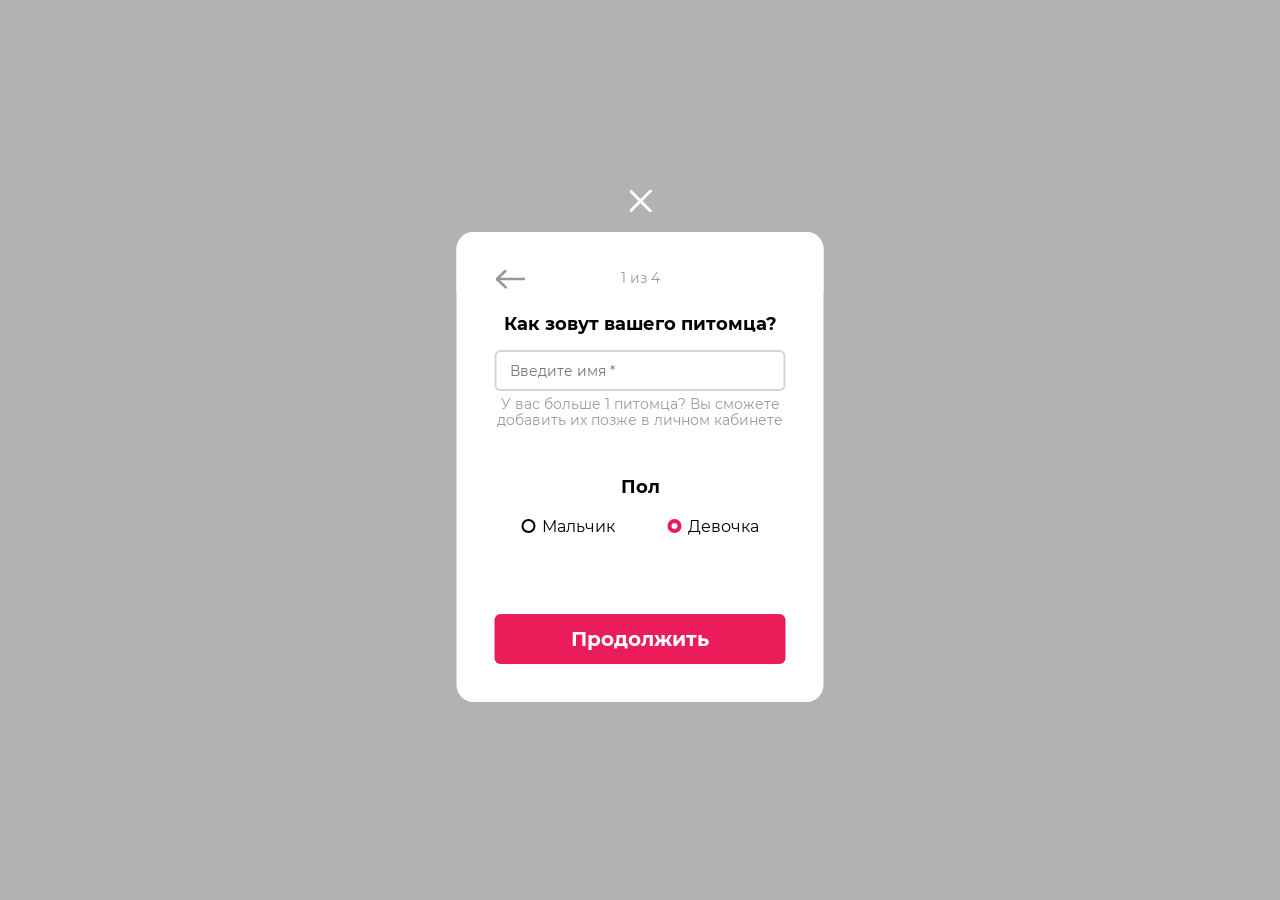
<file: index.html>
<!DOCTYPE html>
<html lang="en">
<head>
  <meta charset="UTF-8">
  <title>Калькулятор</title>
  <link rel="stylesheet" href="css/style.min.css">
  <script src="https://code.jquery.com/jquery-1.12.4.min.js" integrity="sha256-ZosEbRLbNQzLpnKIkEdrPv7lOy9C27hHQ+Xp8a4MxAQ=" crossorigin="anonymous"></script>
  <meta name="viewport" content="initial-scale=1.0, user-scalable=0, width=device-width, height=device-height"/>
</head>
<body>
  <div class="calculator-overlay"></div>
  <div class="pet-calculator">
    <a class="pet-calculator__close" href="javascript:void(0);">Закрыть</a>
    <form class="pet-calculator__form" action="pet-calculator__form">
      <div class="pet-calculator__step pet-calculator__step--step1">
        <a class="pet-calculator__prev-step pet-calculator__close" href="javascript:void(0);">Назад</a>
        <div class="pet-calculator__step-wrapper">
          <div class="pet-calculator__step-counter">1 из 4</div>
          <h2 class="pet-calculator__title">Как зовут вашего питомцa?</h2>
          <input class="pet-calculator__input pet-calculator__input--names" type="text" name="pet-name" value="" placeholder="Введите имя *" minlength="3" maxlength="20" pattern="^[a-zA-ZА-Яа-яЁё\s]+$" required>
          <div class="pet-calculator__input-error pet-calculator__input-error--name"></div>
          <div class="pet-calculator__tip">У вас больше 1 питомца? Вы сможете добавить их позже в личном кабинете</div>
          <fieldset class="pet-calculator__fieldset pet-calculator__fieldset--gender">
            <h2 class="pet-calculator__title">Пол</h2>
            <div class="pet-calculator__radio-buttons-wrapper">
              <div class="pet-calculator__radio-button-wrapper">
                <input class="pet-calculator__radio-button pet-calculator__radio-button--gender" id="gender-male" type="radio" name="gender">
                <label for="gender-male" class="pet-calculator__label--radio">
                  <span>Мальчик</span>
                </label>
              </div>
              <div class="pet-calculator__radio-button-wrapper">
                <input class="pet-calculator__radio-button pet-calculator__radio-button--gender" id="gender-female" type="radio" name="gender" checked>
                <label for="gender-female" class="pet-calculator__label--radio">
                  <span>Девочка</span>
                </label>
              </div>
            </div>
          </fieldset>
        </div>
        <a href="javascript:void(0);" class="pet-calculator__next-step keyboard-up">Продолжить</a>
        <a href="javascript:void(0);" class="pet-calculator__next-step">Продолжить</a>
      </div>
      <div class="pet-calculator__step pet-calculator__step--step2" style="display: none">
        <a href="javascript:void(0);" class="pet-calculator__prev-step">Назад</a>
        <div class="pet-calculator__step-wrapper">
          <div class="pet-calculator__step-counter">2 из 4</div>
          <fieldset class="pet-calculator__fieldset pet-calculator__fieldset--type">
            <h2 class="pet-calculator__title"><span class="pet-calculator__pet-name">Питомец</span> - это:</h2>
            <div class="pet-calculator__radio-buttons-wrapper">
              <div class="pet-calculator__radio-button-wrapper">
                <input class="pet-calculator__radio-button pet-calculator__radio-button--breed" id="cat-type" type="radio" name="type" checked>
                <label for="cat-type" class="pet-calculator__label--radio">
                  <div class="pet-calculator__pet-image">
                    <img src="img/cat.svg" alt="Кошка">
                  </div>
                  <span></span>
                </label>
              </div>
              <div class="pet-calculator__radio-button-wrapper">
                <input class="pet-calculator__radio-button pet-calculator__radio-button--breed" id="dog-type" type="radio" name="type">
                <label for="dog-type" class="pet-calculator__label--radio">
                  <div class="pet-calculator__pet-image">
                    <img src="img/dog.svg" alt="Кошка">
                  </div>
                  <span></span>
                </label>
              </div>
            </div>
          </fieldset>
          <fieldset class="pet-calculator__fieldset pet-calculator__fieldset--select">
            <h2 class="pet-calculator__title">Порода</h2>
            <select class="pet-calculator__select pet-calculator__select--breed pet-calculator__select--cat-breed" name="breed" id="cat-breed">
              <option value="Выбрать">Выбрать</option>
            </select>
            <select class="pet-calculator__select pet-calculator__select--breed pet-calculator__select--dog-breed" name="breed" id="dog-breed">
              <option value="Выбрать">Выбрать</option>
            </select>
          </fieldset>
        </div>
        <a href="javascript:void(0);" class="pet-calculator__next-step">Продолжить</a>
      </div>
      <div class="pet-calculator__step pet-calculator__step--step3" style="display: none">
        <a href="javascript:void(0);" class="pet-calculator__prev-step">Назад</a>
        <div class="pet-calculator__step-wrapper">
          <div class="pet-calculator__step-counter">3 из 4</div>
          <h2 class="pet-calculator__title">Дата рождения</h2>
          <div class="pet-calculator__select-wrapper">
            <select class="pet-calculator__select" name="day" id="day">
            </select>
            <select class="pet-calculator__select" name="month" id="month">
            </select>
            <select class="pet-calculator__select" name="year" id="year">
            </select>
          </div>
          <div class="pet-calculator__input-error pet-calculator__input-error--date-of-birth"></div>
          <div class="pet-calculator__tip">Не знаете точную дату? Ничего страшного! Укажите примерные данные.</div>
        </div>
        <a href="javascript:void(0);" class="pet-calculator__next-step">Продолжить</a>
      </div>
      <div class="pet-calculator__step pet-calculator__step--step4" style="display: none">
        <a href="javascript:void(0);" class="pet-calculator__prev-step">Назад</a>
        <div class="pet-calculator__step-wrapper">
          <div class="pet-calculator__step-counter">4 из 4</div>
          <h2 class="pet-calculator__title"><span class="pet-calculator__pet-name">Питомец</span> весит примерно</h2>
          <select class="pet-calculator__select pet-calculator__select--weight" name="pet-weight" id="pet-weight">
            
          </select>
          <div class="pet-calculator__radio-buttons-wrapper pet-calculator__radio-buttons-wrapper--activity">
            <h2 class="pet-calculator__title">Уровень активности</h2>
            <div class="pet-calculator__radio-button-group-wrapper pet-calculator__radio-button-group-wrapper--cat-activity">
              <div class="pet-calculator__radio-button-wrapper">
                <input class="pet-calculator__radio-button pet-calculator__radio-button--activity pet-calculator__radio-button--cat-activity" id="cat-low-activity" type="radio" name="cat-activity" value="1" checked>
                <label for="cat-low-activity" class="pet-calculator__label--radio">
                  <span>Низкий</span>
                </label>
              </div>
              <div class="pet-calculator__radio-button-wrapper">
                <input class="pet-calculator__radio-button pet-calculator__radio-button--activity pet-calculator__radio-button--cat-activity" id="cat-medium-activity" type="radio" name="cat-activity" value="1.2">
                <label for="cat-medium-activity" class="pet-calculator__label--radio">
                  <span>Средний</span>
                </label>
              </div>
              <div class="pet-calculator__radio-button-wrapper">
                <input class="pet-calculator__radio-button pet-calculator__radio-button--activity pet-calculator__radio-button--cat-activity" id="cat-high-activity" type="radio" name="cat-activity" value="1.4">
                <label for="cat-high-activity" class="pet-calculator__label--radio">
                  <span>Высокий</span>
                </label>
              </div>
            </div>
            <div class="pet-calculator__radio-button-group-wrapper pet-calculator__radio-button-group-wrapper--dog-activity">
              <div class="pet-calculator__radio-button-wrapper">
                <input class="pet-calculator__radio-button pet-calculator__radio-button--activity pet-calculator__radio-button--dog-activity" id="dog-low-activity" type="radio" name="dog-activity" value="1" checked>
                <label for="dog-low-activity" class="pet-calculator__label--radio">
                  <span>Низкий</span>
                </label>
              </div>
              <div class="pet-calculator__radio-button-wrapper">
                <input class="pet-calculator__radio-button pet-calculator__radio-button--activity pet-calculator__radio-button--dog-activity" id="dog-medium-activity" type="radio" name="dog-activity" value="1.4">
                <label for="dog-medium-activity" class="pet-calculator__label--radio">
                  <span>Средний</span>
                </label>
              </div>
              <div class="pet-calculator__radio-button-wrapper">
                <input class="pet-calculator__radio-button pet-calculator__radio-button--activity pet-calculator__radio-button--dog-activity" id="dog-high-activity" type="radio" name="dog-activity" value="1.6">
                <label for="dog-high-activity" class="pet-calculator__label--radio">
                  <span>Высокий</span>
                </label>
              </div>
            </div>
          </div>
          <div class="pet-calculator__results">
            <div class="pet-calculator__results-message">
              Мне требуется <span class="pet-calculator__results-calories"> ~200 </span> ккал в сутки. Это приблизительно <span class="pet-calculator__results-amount"> 1 </span><span class="pet-calculator__results-word"> пакетик </span> SUPERPET в день.
            </div>
            <div class="pet-calculator__results-pet-pic">
              <span class="pet-calculator__results-emoji pet-calculator__results-emoji--cat">🐱</span>
              <span class="pet-calculator__results-emoji pet-calculator__results-emoji--dog">🐶</span>
              <span class="pet-calculator__pet-name"> Питомец</span>
            </div>
          </div>
        </div>
        <button type="submit" class="pet-calculator__submit">Сохранить анкету</a>
      </div>
    </form>
  </div>
  <script src="js/calculator-min.js"></script>
</body>
</html>
</file>
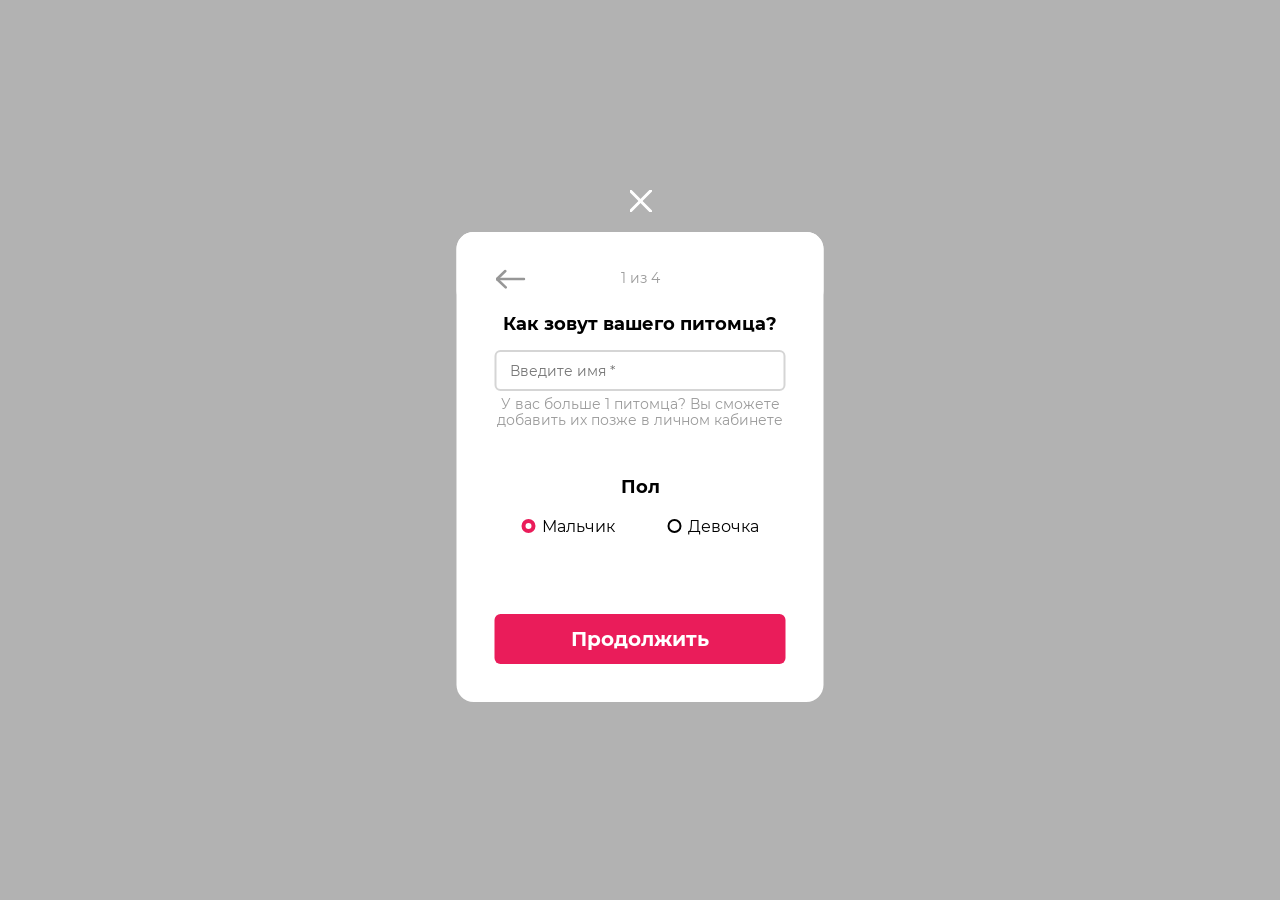
<file: calculator.html>
<!DOCTYPE html>
<html lang="en">
<head>
  <meta charset="UTF-8">
  <title>Калькулятор</title>
  <link rel="stylesheet" href="css/style.min.css">
  <script src="https://code.jquery.com/jquery-1.12.4.min.js" integrity="sha256-ZosEbRLbNQzLpnKIkEdrPv7lOy9C27hHQ+Xp8a4MxAQ=" crossorigin="anonymous"></script>
</head>
<body>
  <div class="calculator-overlay"></div>
  <div class="pet-calculator">
    <a class="pet-calculator__close" href="javascript:void(0);">Закрыть</a>
    <form class="pet-calculator__form" action="pet-calculator__form">
      <div class="pet-calculator__step pet-calculator__step--step1">
        <a class="pet-calculator__prev-step pet-calculator__close" href="javascript:void(0);">Назад</a>
        <div class="pet-calculator__step-wrapper">
          <div class="pet-calculator__step-counter">1 из 4</div>
          <h2 class="pet-calculator__title">Как зовут вашего питомца?</h2>
          <input class="pet-calculator__input pet-calculator__input--names" type="text" name="pet-name" value="" placeholder="Введите имя *" minlength="3" maxlength="20" pattern="^[a-zA-ZА-Яа-яЁё\s]+$" required>
          <div class="pet-calculator__input-error pet-calculator__input-error--name"></div>
          <div class="pet-calculator__tip">У вас больше 1 питомца? Вы сможете добавить их позже в личном кабинете</div>
          <fieldset class="pet-calculator__fieldset pet-calculator__fieldset--gender">
            <h2 class="pet-calculator__title">Пол</h2>
            <div class="pet-calculator__radio-buttons-wrapper">
              <div class="pet-calculator__radio-button-wrapper">
                <input class="pet-calculator__radio-button pet-calculator__radio-button--gender" id="gender-male" type="radio" name="gender" checked>
                <label for="gender-male" class="pet-calculator__label--radio">
                  <span>Мальчик</span>
                </label>
              </div>
              <div class="pet-calculator__radio-button-wrapper">
                <input class="pet-calculator__radio-button pet-calculator__radio-button--gender" id="gender-female" type="radio" name="gender">
                <label for="gender-female" class="pet-calculator__label--radio">
                  <span>Девочка</span>
                </label>
              </div>
            </div>
          </fieldset>
        </div>
        <a href="javascript:void(0);" class="pet-calculator__next-step">Продолжить</a>
      </div>
      <div class="pet-calculator__step pet-calculator__step--step2" style="display: none">
        <a href="javascript:void(0);" class="pet-calculator__prev-step">Назад</a>
        <div class="pet-calculator__step-wrapper">
          <div class="pet-calculator__step-counter">2 из 4</div>
          <fieldset class="pet-calculator__fieldset pet-calculator__fieldset--type">
            <h2 class="pet-calculator__title"><span class="pet-calculator__pet-name">Питомец</span> - это:</h2>
            <div class="pet-calculator__radio-buttons-wrapper">
              <div class="pet-calculator__radio-button-wrapper">
                <input class="pet-calculator__radio-button pet-calculator__radio-button--breed" id="cat-type" type="radio" name="type" checked>
                <label for="cat-type" class="pet-calculator__label--radio">
                  <div class="pet-calculator__pet-image">
                    <img src="img/cat.svg" alt="Кошка">
                  </div>
                  <span></span>
                </label>
              </div>
              <div class="pet-calculator__radio-button-wrapper">
                <input class="pet-calculator__radio-button pet-calculator__radio-button--breed" id="dog-type" type="radio" name="type">
                <label for="dog-type" class="pet-calculator__label--radio">
                  <div class="pet-calculator__pet-image">
                    <img src="img/dog.svg" alt="Кошка">
                  </div>
                  <span></span>
                </label>
              </div>
            </div>
          </fieldset>
          <fieldset class="pet-calculator__fieldset pet-calculator__fieldset--select">
            <h2 class="pet-calculator__title">Порода</h2>
            <select class="pet-calculator__select pet-calculator__select--breed pet-calculator__select--cat-breed" name="breed" id="cat-breed">
              <option value="Выбрать">Выбрать</option>
            </select>
            <select class="pet-calculator__select pet-calculator__select--breed pet-calculator__select--dog-breed" name="breed" id="dog-breed">
              <option value="Выбрать">Выбрать</option>
            </select>
          </fieldset>
        </div>
        <a href="javascript:void(0);" class="pet-calculator__next-step">Продолжить</a>
      </div>
      <div class="pet-calculator__step pet-calculator__step--step3" style="display: none">
        <a href="javascript:void(0);" class="pet-calculator__prev-step">Назад</a>
        <div class="pet-calculator__step-wrapper">
          <div class="pet-calculator__step-counter">3 из 4</div>
          <h2 class="pet-calculator__title">Дата рождения</h2>
          <div class="pet-calculator__select-wrapper">
            <select class="pet-calculator__select" name="day" id="day">
            </select>
            <select class="pet-calculator__select" name="month" id="month">
            </select>
            <select class="pet-calculator__select" name="year" id="year">
            </select>
          </div>
          <div class="pet-calculator__input-error pet-calculator__input-error--date-of-birth"></div>
          <div class="pet-calculator__tip">Не знаете точную дату? Ничего страшного! Укажите примерные данные.</div>
        </div>
        <a href="javascript:void(0);" class="pet-calculator__next-step">Продолжить</a>
      </div>
      <div class="pet-calculator__step pet-calculator__step--step4" style="display: none">
        <a href="javascript:void(0);" class="pet-calculator__prev-step">Назад</a>
        <div class="pet-calculator__step-wrapper">
          <div class="pet-calculator__step-counter">4 из 4</div>
          <h2 class="pet-calculator__title"><span class="pet-calculator__pet-name">Питомец</span> весит примерно</h2>
          <select class="pet-calculator__select pet-calculator__select--weight" name="pet-weight" id="pet-weight">
            
          </select>
          <div class="pet-calculator__radio-buttons-wrapper pet-calculator__radio-buttons-wrapper--activity">
            <h2 class="pet-calculator__title">Уровень активности</h2>
            <div class="pet-calculator__radio-button-group-wrapper pet-calculator__radio-button-group-wrapper--cat-activity">
              <div class="pet-calculator__radio-button-wrapper">
                <input class="pet-calculator__radio-button pet-calculator__radio-button--activity pet-calculator__radio-button--cat-activity" id="cat-low-activity" type="radio" name="cat-activity" value="1" checked>
                <label for="cat-low-activity" class="pet-calculator__label--radio">
                  <span>Низкий</span>
                </label>
              </div>
              <div class="pet-calculator__radio-button-wrapper">
                <input class="pet-calculator__radio-button pet-calculator__radio-button--activity pet-calculator__radio-button--cat-activity" id="cat-medium-activity" type="radio" name="cat-activity" value="1.2">
                <label for="cat-medium-activity" class="pet-calculator__label--radio">
                  <span>Средний</span>
                </label>
              </div>
              <div class="pet-calculator__radio-button-wrapper">
                <input class="pet-calculator__radio-button pet-calculator__radio-button--activity pet-calculator__radio-button--cat-activity" id="cat-high-activity" type="radio" name="cat-activity" value="1.4">
                <label for="cat-high-activity" class="pet-calculator__label--radio">
                  <span>Высокий</span>
                </label>
              </div>
            </div>
            <div class="pet-calculator__radio-button-group-wrapper pet-calculator__radio-button-group-wrapper--dog-activity">
              <div class="pet-calculator__radio-button-wrapper">
                <input class="pet-calculator__radio-button pet-calculator__radio-button--activity pet-calculator__radio-button--dog-activity" id="dog-low-activity" type="radio" name="dog-activity" value="1" checked>
                <label for="dog-low-activity" class="pet-calculator__label--radio">
                  <span>Низкий</span>
                </label>
              </div>
              <div class="pet-calculator__radio-button-wrapper">
                <input class="pet-calculator__radio-button pet-calculator__radio-button--activity pet-calculator__radio-button--dog-activity" id="dog-medium-activity" type="radio" name="dog-activity" value="1.4">
                <label for="dog-medium-activity" class="pet-calculator__label--radio">
                  <span>Средний</span>
                </label>
              </div>
              <div class="pet-calculator__radio-button-wrapper">
                <input class="pet-calculator__radio-button pet-calculator__radio-button--activity pet-calculator__radio-button--dog-activity" id="dog-high-activity" type="radio" name="dog-activity" value="1.6">
                <label for="dog-high-activity" class="pet-calculator__label--radio">
                  <span>Высокий</span>
                </label>
              </div>
            </div>
          </div>
          <div class="pet-calculator__results">
            <div class="pet-calculator__results-message">
              Мне требуется <span class="pet-calculator__results-calories"> ~200 </span> ккал в сутки. Это приблизительно <span class="pet-calculator__results-amount"> 1 </span><span class="pet-calculator__results-word"> пакетик </span> SUPERPET в день.
            </div>
            <div class="pet-calculator__results-pet-pic">
              <span class="pet-calculator__results-emoji pet-calculator__results-emoji--cat">🐱</span>
              <span class="pet-calculator__results-emoji pet-calculator__results-emoji--dog">🐶</span>
              <span class="pet-calculator__pet-name"> Питомец</span>
            </div>
          </div>
        </div>
        <button type="submit" class="pet-calculator__submit">Сохранить анкету</a>
      </div>
    </form>
  </div>
  <script src="js/calculator.js"></script>
</body>
</html>
</file>
<file: css/style.min.css>
@charset "UTF-8";
/*! normalize.css v5.0.0 | MIT License | github.com/necolas/normalize.css */
html{font-family:sans-serif;line-height:1.15;-ms-text-size-adjust:100%;-webkit-text-size-adjust:100%}body{margin:0}article,aside,details,figcaption,figure,footer,header,main,menu,nav,section{display:block}h1{font-size:2em;margin:.67em 0}figure{margin:1em 40px}hr{box-sizing:content-box;height:0;overflow:visible}code,kbd,pre,samp{font-family:monospace,monospace;font-size:1em}a{background-color:transparent;-webkit-text-decoration-skip:objects}a:active,a:hover{outline-width:0}abbr[title]{border-bottom:none;text-decoration:underline dotted}b,strong{font-weight:bolder}dfn{font-style:italic}mark{background-color:#ff0;color:#000}small{font-size:80%}sub,sup{font-size:75%;line-height:0;position:relative;vertical-align:baseline}sub{bottom:-.25em}sup{top:-.5em}audio,canvas,video{display:inline-block}audio:not([controls]){display:none;height:0}img{border-style:none;width:100%;height:auto}svg:not(:root){overflow:hidden}button,input,optgroup,select,textarea{font-family:sans-serif;font-size:100%;line-height:1.15;margin:0}button,input{overflow:visible}button,select{text-transform:none}[type=reset],[type=submit],button,html [type=button]{-webkit-appearance:button}[type=button]::-moz-focus-inner,[type=reset]::-moz-focus-inner,[type=submit]::-moz-focus-inner,button::-moz-focus-inner{border-style:none;padding:0}[type=button]:-moz-focusring,[type=reset]:-moz-focusring,[type=submit]:-moz-focusring,button:-moz-focusring{outline:1px dotted ButtonText}fieldset{border:1px solid silver;margin:0 2px;padding:.35em .625em .75em}legend{color:inherit;display:table;max-width:100%;white-space:normal}progress{display:inline-block;vertical-align:baseline}textarea{overflow:auto}[type=checkbox],[type=radio],legend{box-sizing:border-box;padding:0}[type=number]::-webkit-inner-spin-button,[type=number]::-webkit-outer-spin-button{height:auto}[type=search]{-webkit-appearance:textfield;outline-offset:-2px}[type=search]::-webkit-search-cancel-button,[type=search]::-webkit-search-decoration{-webkit-appearance:none}::-webkit-file-upload-button{-webkit-appearance:button;font:inherit}summary{display:list-item}[hidden],template{display:none}@font-face{font-family:'Montserrat';src:url(../fonts/Montserrat-Regular.eot?#iefix) format('embedded-opentype'),url(../fonts/Montserrat-Regular.woff) format('woff'),url(../fonts/Montserrat-Regular.ttf) format('truetype');font-weight:400;font-style:normal}@font-face{font-family:'Montserrat-Bold';src:url(../fonts/Montserrat-Bold.eot?#iefix) format('embedded-opentype'),url(../fonts/Montserrat-Bold.woff) format('woff'),url(../fonts/Montserrat-Bold.ttf) format('truetype');font-weight:400;font-style:normal}.input{height:41px;padding:0 13px;font-family:'Montserrat';border:2px solid #d5d5d5}.btn,.input,.select{width:100%;border-radius:6px}.select{height:41px;white-space:nowrap;overflow:hidden;text-overflow:ellipsis;-webkit-appearance:none;background:url(../img/select-arrow.svg) no-repeat right 13px center;padding:0 23px 0 13px;font-family:'Montserrat';border:2px solid #d5d5d5}.btn{padding:13px 0;font-family:'Montserrat-Bold';font-size:20px;line-height:24px;color:#fff;background:#ea1c5a;text-align:center;text-decoration:none;border:0}.step-back{display:block;width:32px;height:20px;font-size:0;background:url(../img/step-back.svg) no-repeat center;background-size:contain}.calculator-overlay{position:fixed;top:0;right:0;bottom:0;left:0;z-index:10000;-ms-flex-direction:column;flex-direction:column;-ms-flex-pack:start;justify-content:flex-start;-ms-flex-align:start;align-items:flex-start;-ms-flex-wrap:nowrap;flex-wrap:nowrap;background:rgba(0,0,0,.3)}.pet-calculator{position:fixed;top:30%;left:50%;z-index:10001;width:367px;padding:38px;font-family:'Montserrat';font-size:14px;color:#000;background:#fff;-webkit-transform:translate3d(-50%,-50%,0);-moz-transform:translate3d(-50%,-50%,0);-ms-transform:translate3d(-50%,-50%,0);-o-transform:translate3d(-50%,-50%,0);border-radius:17px}.pet-calculator,.pet-calculator *{box-sizing:border-box}.pet-calculator>.pet-calculator__close{position:absolute;top:-42px;left:50%;display:block;width:22px;height:22px;margin-left:-11px;font-size:0;background:url(../img/cross.svg) no-repeat center}.pet-calculator__radio-buttons-wrapper--activity h2,.pet-calculator__step-wrapper{width:100%}.pet-calculator__step{position:absolute;top:0;right:0;bottom:0;left:0;min-height:470px;padding:38px;background:#fff;border-radius:17px;display:-ms-flexbox;display:flex;-ms-flex-direction:column;flex-direction:column;-ms-flex-pack:start;justify-content:flex-start;-ms-flex-align:start;align-items:flex-start;-ms-flex-wrap:nowrap;flex-wrap:nowrap}.pet-calculator__step--step2 .pet-calculator__title{margin-bottom:15px}.pet-calculator__step--step4{min-height:570px}.pet-calculator__step-counter{margin-bottom:27px;text-align:center;color:#9b9b9b}.pet-calculator__title{margin:0 0 15px;font-family:'Montserrat-Bold';font-size:18px;line-height:22px;text-align:center}.pet-calculator__input{width:100%;height:41px;padding:0 13px;font-family:'Montserrat';border:2px solid #d5d5d5;border-radius:6px}.pet-calculator__select-wrapper{display:-ms-flexbox;display:flex;margin-bottom:15px}.pet-calculator__select-wrapper select{margin-right:7px}.pet-calculator__select-wrapper select:last-child{margin-right:0}.pet-calculator__select{width:100%;height:41px;padding:0 23px 0 13px;font-family:'Montserrat';white-space:nowrap;overflow:hidden;text-overflow:ellipsis;border:2px solid #d5d5d5;border-radius:6px;-webkit-appearance:none;background:url(../img/select-arrow.svg) no-repeat right 13px center}.pet-calculator__select option{display:block;padding:5px 0}.pet-calculator__tip{margin-top:5px;text-align:center;color:#9b9b9b}.pet-calculator__fieldset{margin:0;padding:0;border:0}.pet-calculator__fieldset--gender{position:relative;z-index:2;margin-top:48px}.pet-calculator__fieldset--gender .pet-calculator__title{margin-bottom:21px}.pet-calculator__fieldset--type{margin-bottom:30px}.pet-calculator__pet-image{width:72px;height:72px;margin:0 auto 16px}.pet-calculator__radio-button-group-wrapper{display:-ms-flexbox;display:flex;-ms-flex-wrap:nowrap;flex-wrap:nowrap;width:100%}.pet-calculator__radio-button-group-wrapper,.pet-calculator__radio-buttons-wrapper,.pet-calculator__radio-buttons-wrapper--activity{-ms-flex-direction:row;flex-direction:row;-ms-flex-pack:justify;justify-content:space-between;-ms-flex-align:start;align-items:flex-start}.pet-calculator__radio-buttons-wrapper{display:-ms-flexbox;display:flex;-ms-flex-wrap:nowrap;flex-wrap:nowrap;padding:0 27px}.pet-calculator__radio-buttons-wrapper--activity{-ms-flex-wrap:wrap;flex-wrap:wrap;margin-top:30px;padding:0 15px}.pet-calculator__radio-buttons-wrapper--activity::after{content:''}.pet-calculator__radio-buttons-wrapper--activity .pet-calculator__radio-button-group-wrapper{position:relative}.pet-calculator__radio-buttons-wrapper--activity .pet-calculator__radio-button-group-wrapper::before{content:'';position:absolute;top:13px;left:25px;right:25px;z-index:1;display:block;height:4px;background:#000}.pet-calculator__radio-buttons-wrapper--activity .pet-calculator__radio-button-wrapper{position:relative;z-index:2}.pet-calculator__radio-buttons-wrapper--activity .pet-calculator__radio-button-wrapper:nth-of-type(2){margin:0 auto}.pet-calculator__radio-buttons-wrapper--activity input:checked~label span::before{border-width:9px}.pet-calculator__radio-buttons-wrapper--activity label span{display:-ms-flexbox;display:flex;-ms-flex-direction:column;flex-direction:column;-ms-flex-pack:start;justify-content:flex-start;-ms-flex-align:center;align-items:center;-ms-flex-wrap:nowrap;flex-wrap:nowrap}.pet-calculator__radio-buttons-wrapper--activity label span::before{width:32px;height:32px;margin-right:0;margin-bottom:5px;background:#fff}.pet-calculator__next-step.keyboard-up,.pet-calculator__radio-button,.pet-calculator__submit.keyboard-up{display:none}.pet-calculator__radio-button:checked~label span::before{border-width:4px;border-color:#ea1c5a}.pet-calculator__label--radio,.pet-calculator__label--radio span{display:-ms-flexbox;display:flex;-ms-flex-pack:start;justify-content:flex-start;-ms-flex-align:center;align-items:center}.pet-calculator__label--radio{position:relative;font-size:16px;line-height:1;-ms-flex-direction:column;flex-direction:column;-ms-flex-wrap:wrap;flex-wrap:wrap}.pet-calculator__label--radio span{-ms-flex-direction:row;flex-direction:row;-ms-flex-wrap:nowrap;flex-wrap:nowrap}.pet-calculator__label--radio span::before{content:'';position:relative;top:-1px;width:14px;height:14px;margin-right:6px;border:2px solid #000;border-radius:100%;box-sizing:border-box}.pet-calculator__results{margin-top:30px;margin-bottom:40px;line-height:22px}.pet-calculator__results-message{position:relative;padding:15px;font-size:16px;background:#cbecdc;border-radius:15px}.pet-calculator__results-message::after,.pet-calculator__results-message::before{content:'';position:absolute}.pet-calculator__results-message::before{top:100%;z-index:1;width:14px;height:14px;left:20px;background:#cbecdc}.pet-calculator__results-message::after{bottom:-22px;z-index:2;width:18px;height:18px;left:23px;background:#fff;transform:rotate(45deg)}.pet-calculator__results-pet-pic{position:relative;z-index:3;margin-top:15px}.pet-calculator__results-amount{display:inline-block;margin-right:3px}.pet-calculator__next-step,.pet-calculator__submit{padding:13px 0;font-family:'Montserrat-Bold';font-size:20px;line-height:24px;color:#fff;background:#ea1c5a;text-align:center;text-decoration:none;border-radius:6px;border:0;width:100%;margin-top:auto}.pet-calculator__prev-step{position:absolute;top:37px;left:38px;display:block;width:32px;height:20px;font-size:0;background:url(../img/step-back.svg) no-repeat center;background-size:contain}.pet-calculator__input-error{margin-top:5px;font-size:10px;color:red;text-align:center}@media (max-width:500px){.pet-calculator{top:0;right:0;bottom:0;left:0;width:100%;min-height:100%;padding:0;transform:none;border-radius:0}.pet-calculator.android .pet-calculator__next-step.keyboard-up{display:none;top:auto;bottom:15px}.pet-calculator:not(.android) .pet-calculator__next-step.keyboard-up.move{opacity:1}.pet-calculator:not(.android) .pet-calculator__next-step.keyboard-up.move~.pet-calculator__next-step{display:none}.pet-calculator .pet-calculator__prev-step{top:22px;left:15px}.pet-calculator__close:not(.pet-calculator__prev-step){display:none}.pet-calculator__step{min-height:100px;padding:23px 15px 15px}.pet-calculator .pet-calculator__next-step.keyboard-up{position:absolute;top:50%;left:15px;right:15px;display:block;z-index:1;width:auto;opacity:0;bottom:auto}.pet-calculator__fieldset--gender.move{display:none}}
</file>
